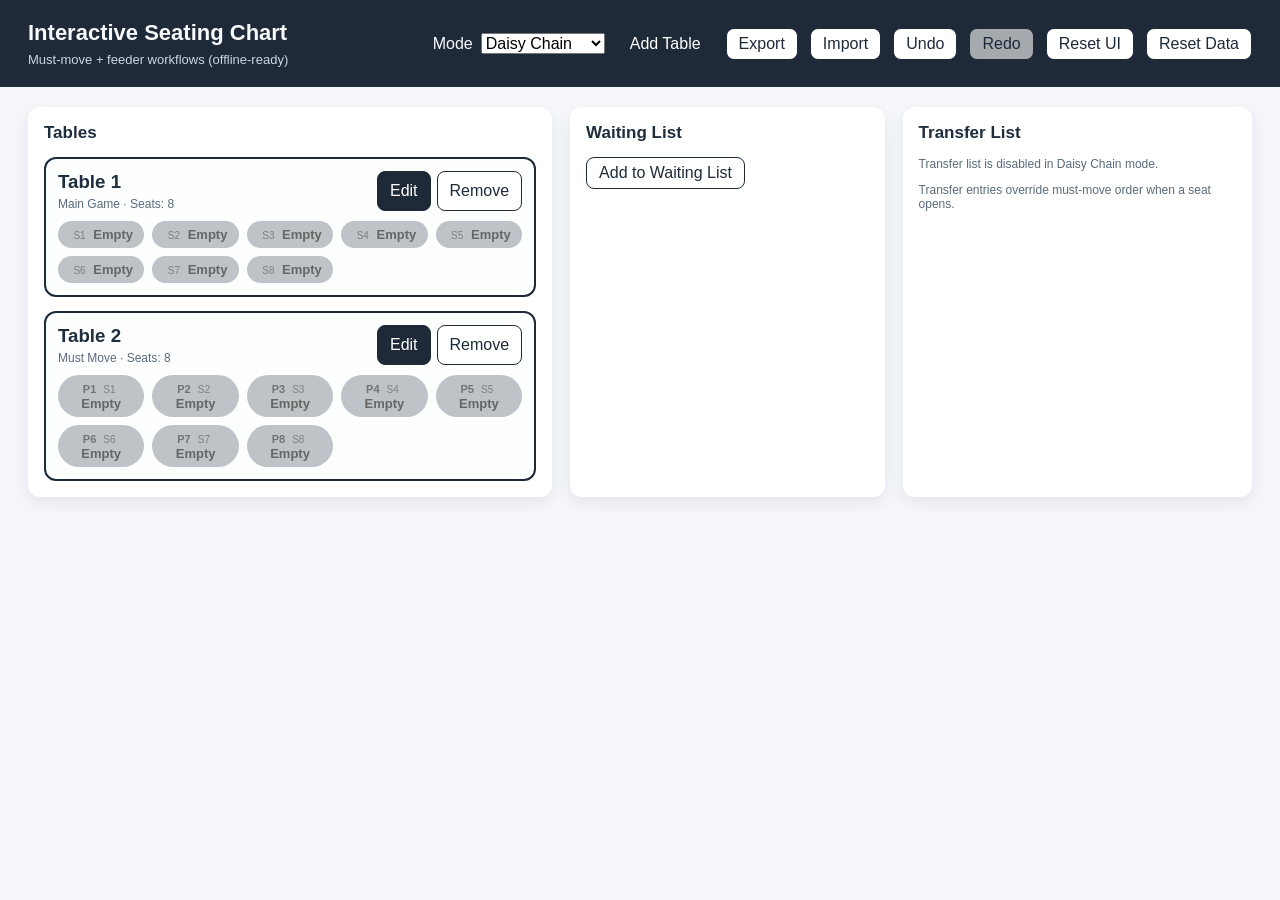
<file: index.html>
<!doctype html>
<html lang="en">
  <head>
    <meta charset="utf-8" />
    <meta name="viewport" content="width=device-width, initial-scale=1" />
    <title>Interactive Seating Chart</title>
    <meta name="theme-color" content="#1e2a38" />
    <link rel="manifest" href="manifest.json" />
    <link rel="icon" href="icon.svg" type="image/svg+xml" />
    <link rel="stylesheet" href="styles.css" />
  </head>
  <body>
    <header class="app-header">
      <div>
        <h1>Interactive Seating Chart</h1>
        <p class="subtitle">Must-move + feeder workflows (offline-ready)</p>
      </div>
      <div class="header-actions">
        <label class="toggle">
          <span>Mode</span>
          <select id="modeSelect">
            <option value="daisy">Daisy Chain</option>
            <option value="feeder">Feeder Tables</option>
          </select>
        </label>
        <button id="addTableBtn">Add Table</button>
        <button id="exportBtn" class="secondary">Export</button>
        <button id="importBtn" class="secondary">Import</button>
        <input id="importInput" type="file" accept="application/json" hidden />
        <button id="undoBtn" class="secondary" title="Undo last move">Undo</button>
        <button id="redoBtn" class="secondary" title="Redo move">Redo</button>
        <button id="resetUiBtn" class="secondary">Reset UI</button>
        <button id="resetBtn" class="secondary">Reset Data</button>
      </div>
    </header>

    <main class="layout">
      <section class="panel">
        <h2>Tables</h2>
        <div id="tablesContainer" class="tables-grid"></div>
      </section>

      <section class="panel">
        <h2>Waiting List</h2>
        <div id="waitingListContainer"></div>
        <button id="addWaitingBtn" class="secondary">Add to Waiting List</button>
      </section>

      <section class="panel">
        <h2>Transfer List</h2>
        <div id="transferListContainer"></div>
        <p class="hint">
          Transfer entries override must-move order when a seat opens.
        </p>
      </section>
    </main>

    <template id="tableCardTemplate">
      <div class="table-card">
        <div class="table-card__header">
          <div>
            <h3 class="table-name"></h3>
            <p class="table-meta"></p>
          </div>
          <div class="table-card__actions">
            <button class="select-table">Edit</button>
            <button class="remove-table secondary">Remove</button>
          </div>
        </div>
        <div class="seats-preview"></div>
      </div>
    </template>

    <template id="editorTemplate">
      <div class="editor">
        <div class="editor-header">
          <label>
            Table Name
            <input type="text" class="table-name-input" />
          </label>
          <label>
            Table Type
            <select class="table-type-input">
              <option value="main">Main Game</option>
              <option value="mm">Must Move</option>
              <option value="feeder">Feeder</option>
            </select>
          </label>
          <label>
            Seats
            <select class="seat-count-input">
              <option value="2">2</option>
              <option value="3">3</option>
              <option value="4">4</option>
              <option value="5">5</option>
              <option value="6">6</option>
              <option value="7">7</option>
              <option value="8">8</option>
              <option value="9">9</option>
              <option value="10">10</option>
            </select>
          </label>
        </div>

        <div class="color-row">
          <label>
            Label Color
            <input type="color" class="label-color-input" />
          </label>
          <label>
            Seat Filled Color
            <input type="color" class="seat-full-color-input" />
          </label>
          <label>
            Seat Empty Color
            <input type="color" class="seat-empty-color-input" />
          </label>
        </div>

        <div class="link-row">
          <label class="daisy-link">
            Feeds To (Daisy)
            <select class="daisy-next-input"></select>
          </label>
          <label class="feeder-link">
            Feeder Table (for Main)
            <select class="feeder-input"></select>
          </label>
        </div>

        <h3>Seats</h3>
        <div class="seat-list"></div>

        <h3>Priority Order</h3>
        <div class="priority-list"></div>
      </div>
    </template>

    <div id="seatModal" class="modal" hidden>
      <div class="modal__content">
        <div class="modal__header">
          <h3 id="seatModalTitle">Seat Editor</h3>
          <button id="seatModalClose" class="secondary">Close</button>
        </div>
        <div class="modal__body">
          <label>
            Player name / notes
            <input id="seatModalName" type="text" />
          </label>
          <label>
            Seat number
            <input id="seatModalNumber" type="number" min="1" />
          </label>
          <div id="seatModalPriority" class="seat-modal-meta"></div>
          <div class="modal__actions">
            <button id="seatModalHold">Hold</button>
            <button id="seatModalTransfer" class="secondary">Transfer</button>
            <button id="seatModalRemove" class="secondary">Remove</button>
            <button id="seatModalSave">Save</button>
          </div>
        </div>
      </div>
    </div>

    <div id="tableModal" class="modal" hidden>
      <div class="modal__content modal__content--wide">
        <div class="modal__header">
          <h3 id="tableModalTitle">Table Editor</h3>
          <button id="tableModalClose" class="secondary">Close</button>
        </div>
        <div id="tableModalContent" class="modal__body"></div>
      </div>
    </div>

    <script src="app.js"></script>
  </body>
</html>
</file>
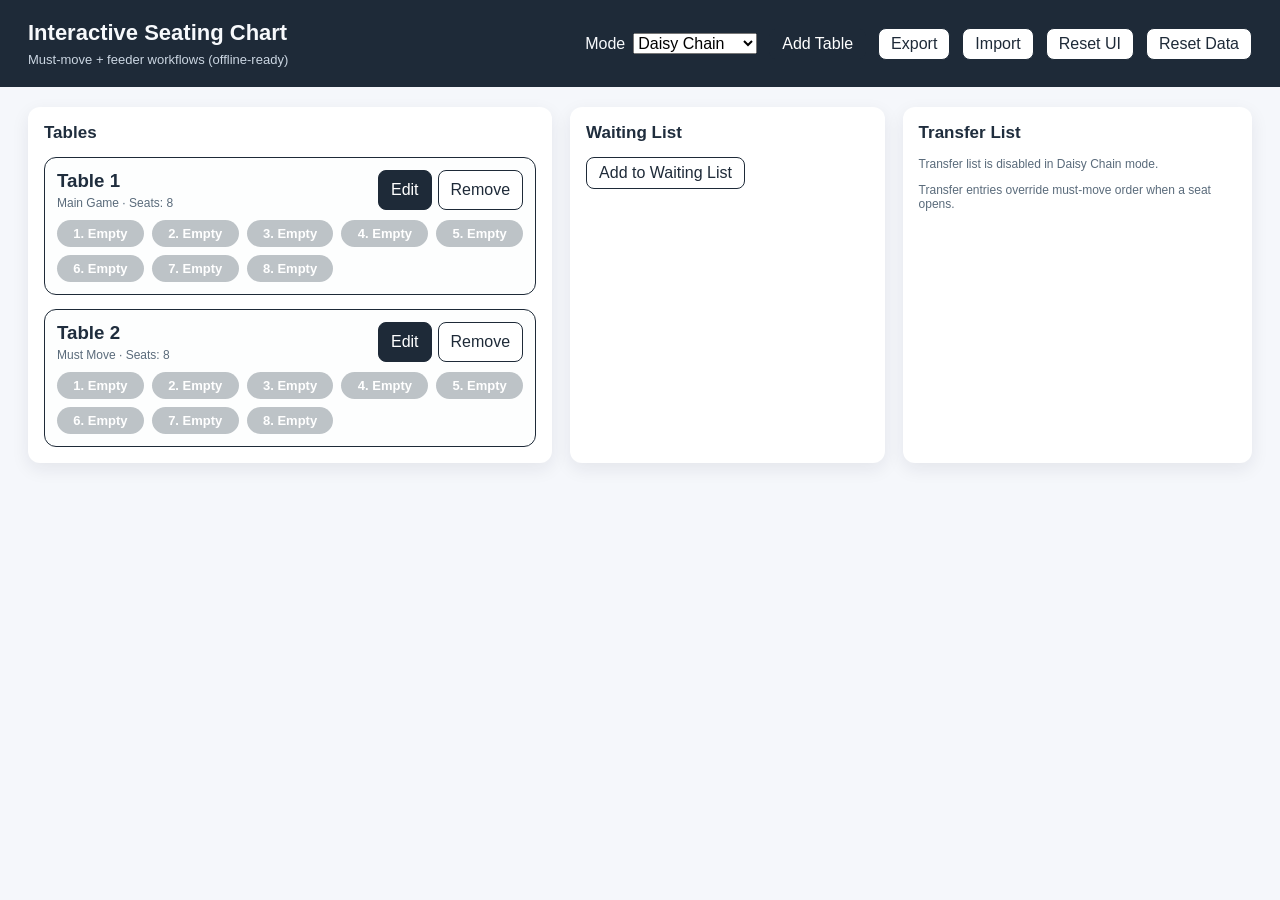
<file: table/index.html>
<!doctype html>
<html lang="en">
  <head>
    <meta charset="utf-8" />
    <meta name="viewport" content="width=device-width, initial-scale=1" />
    <title>Interactive Seating Chart</title>
    <meta name="theme-color" content="#1e2a38" />
    <link rel="manifest" href="manifest.json" />
    <link rel="icon" href="icon.svg" type="image/svg+xml" />
    <link rel="stylesheet" href="styles.css" />
  </head>
  <body>
    <header class="app-header">
      <div>
        <h1>Interactive Seating Chart</h1>
        <p class="subtitle">Must-move + feeder workflows (offline-ready)</p>
      </div>
      <div class="header-actions">
        <label class="toggle">
          <span>Mode</span>
          <select id="modeSelect">
            <option value="daisy">Daisy Chain</option>
            <option value="feeder">Feeder Tables</option>
          </select>
        </label>
        <button id="addTableBtn">Add Table</button>
        <button id="exportBtn" class="secondary">Export</button>
        <button id="importBtn" class="secondary">Import</button>
        <input id="importInput" type="file" accept="application/json" hidden />
        <button id="resetUiBtn" class="secondary">Reset UI</button>
        <button id="resetBtn" class="secondary">Reset Data</button>
      </div>
    </header>

    <main class="layout">
      <section class="panel">
        <h2>Tables</h2>
        <div id="tablesContainer" class="tables-grid"></div>
      </section>

      <section class="panel">
        <h2>Waiting List</h2>
        <div id="waitingListContainer"></div>
        <button id="addWaitingBtn" class="secondary">Add to Waiting List</button>
      </section>

      <section class="panel">
        <h2>Transfer List</h2>
        <div id="transferListContainer"></div>
        <p class="hint">
          Transfer entries override must-move order when a seat opens.
        </p>
      </section>
    </main>

    <template id="tableCardTemplate">
      <div class="table-card">
        <div class="table-card__header">
          <div>
            <h3 class="table-name"></h3>
            <p class="table-meta"></p>
          </div>
          <div class="table-card__actions">
            <button class="select-table">Edit</button>
            <button class="remove-table secondary">Remove</button>
          </div>
        </div>
        <div class="seats-preview"></div>
      </div>
    </template>

    <template id="editorTemplate">
      <div class="editor">
        <div class="editor-header">
          <label>
            Table Name
            <input type="text" class="table-name-input" />
          </label>
          <label>
            Table Type
            <select class="table-type-input">
              <option value="main">Main Game</option>
              <option value="mm">Must Move</option>
              <option value="feeder">Feeder</option>
            </select>
          </label>
          <label>
            Seats
            <select class="seat-count-input">
              <option value="2">2</option>
              <option value="3">3</option>
              <option value="4">4</option>
              <option value="5">5</option>
              <option value="6">6</option>
              <option value="7">7</option>
              <option value="8">8</option>
              <option value="9">9</option>
              <option value="10">10</option>
            </select>
          </label>
        </div>

        <div class="color-row">
          <label>
            Label Color
            <input type="color" class="label-color-input" />
          </label>
          <label>
            Seat Filled Color
            <input type="color" class="seat-full-color-input" />
          </label>
          <label>
            Seat Empty Color
            <input type="color" class="seat-empty-color-input" />
          </label>
        </div>

        <div class="link-row">
          <label class="daisy-link">
            Feeds To (Daisy)
            <select class="daisy-next-input"></select>
          </label>
          <label class="feeder-link">
            Feeder Table (for Main)
            <select class="feeder-input"></select>
          </label>
        </div>

        <h3>Seats</h3>
        <div class="seat-list"></div>

        <h3>Priority Order</h3>
        <div class="priority-list"></div>
      </div>
    </template>

    <div id="seatModal" class="modal" hidden>
      <div class="modal__content">
        <div class="modal__header">
          <h3 id="seatModalTitle">Seat Editor</h3>
          <button id="seatModalClose" class="secondary">Close</button>
        </div>
        <div class="modal__body">
          <label>
            Player name / notes
            <input id="seatModalName" type="text" />
          </label>
          <label>
            Seat number
            <input id="seatModalNumber" type="number" min="1" />
          </label>
          <div id="seatModalPriority" class="seat-modal-meta"></div>
          <div class="modal__actions">
            <button id="seatModalHold">Hold</button>
            <button id="seatModalTransfer" class="secondary">Transfer</button>
            <button id="seatModalRemove" class="secondary">Remove</button>
            <button id="seatModalSave">Save</button>
          </div>
        </div>
      </div>
    </div>

    <div id="tableModal" class="modal" hidden>
      <div class="modal__content modal__content--wide">
        <div class="modal__header">
          <h3 id="tableModalTitle">Table Editor</h3>
          <button id="tableModalClose" class="secondary">Close</button>
        </div>
        <div id="tableModalContent" class="modal__body"></div>
      </div>
    </div>

    <script src="app.js"></script>
  </body>
</html>
</file>
<file: styles.css>
*,
*::before,
*::after {
  box-sizing: border-box;
}

[hidden] {
  display: none !important;
}

body {
  margin: 0;
  font-family: "Segoe UI", Tahoma, sans-serif;
  color: #1f2d3d;
  background: #f5f7fb;
}

.app-header {
  display: flex;
  align-items: center;
  justify-content: space-between;
  gap: 24px;
  padding: 20px 28px;
  background: #1e2a38;
  color: #f7f9fc;
}

.app-header h1 {
  margin: 0 0 6px;
  font-size: 22px;
}

.subtitle {
  margin: 0;
  font-size: 13px;
  color: #cbd6e2;
}

.header-actions {
  display: flex;
  gap: 12px;
  align-items: center;
}

.layout {
  display: grid;
  grid-template-columns: 1.5fr 0.9fr 1fr;
  gap: 18px;
  padding: 20px 28px 28px;
}

.panel {
  background: #fff;
  border-radius: 12px;
  padding: 16px;
  box-shadow: 0 6px 18px rgba(20, 30, 50, 0.08);
  min-height: 120px;
}

.panel h2 {
  margin-top: 0;
  font-size: 17px;
}

button,
select,
input {
  font: inherit;
}

button {
  border: 1px solid #1e2a38;
  background: #1e2a38;
  color: #fff;
  padding: 6px 12px;
  border-radius: 8px;
  cursor: pointer;
}

button.secondary {
  background: #fff;
  color: #1e2a38;
}

button:disabled {
  opacity: 0.6;
  cursor: not-allowed;
}

.toggle {
  display: flex;
  align-items: center;
  gap: 8px;
}

.tables-grid {
  display: grid;
  gap: 14px;
}

.table-card {
  border: 2px solid #e1e7ef;
  border-radius: 12px;
  padding: 12px;
  background: #fdfefe;
}

.table-card__header {
  display: flex;
  justify-content: space-between;
  gap: 12px;
}

.table-card__header h3 {
  margin: 0 0 4px;
}

.table-meta {
  margin: 0;
  font-size: 12px;
  color: #5a6b7b;
}

.table-card__actions {
  display: flex;
  gap: 6px;
}

.seats-preview {
  display: grid;
  grid-template-columns: repeat(auto-fill, minmax(80px, 1fr));
  gap: 8px;
  margin-top: 10px;
}

.seat-pill {
  border-radius: 999px;
  padding: 6px 8px;
  font-size: 13px;
  font-weight: 600;
  text-align: center;
  color: #fff;
}

.seat-flash {
  animation: seatFlash 1.2s ease-in-out 5;
  box-shadow: 0 0 20px rgba(255, 215, 0, 0.8);
}

.seat-priority {
  font-size: 11px;
  opacity: 0.85;
  margin-right: 4px;
}

.seat-number-badge {
  font-size: 10px;
  opacity: 0.7;
  margin-right: 4px;
  font-weight: 400;
}

@keyframes seatFlash {
  0%, 100% {
    transform: scale(1);
    opacity: 1;
  }
  50% {
    transform: scale(1.15);
    opacity: 0.9;
  }
}

.editor-header,
.color-row,
.link-row {
  display: grid;
  gap: 12px;
  grid-template-columns: repeat(auto-fit, minmax(180px, 1fr));
  margin-bottom: 14px;
}

.editor-header input,
.editor-header select,
.color-row input,
.link-row select {
  width: 100%;
  padding: 6px 8px;
  margin-top: 4px;
  border-radius: 6px;
  border: 1px solid #ccd6e2;
}

.seat-list {
  display: grid;
  gap: 10px;
}

.seat-row {
  display: grid;
  grid-template-columns: 1.4fr 0.7fr auto auto;
  gap: 8px;
  align-items: center;
}

.seat-row--active {
  border: 1px solid #1e2a38;
  border-radius: 8px;
  padding: 8px;
  background: #f0f4fa;
}

.seat-row input {
  padding: 6px 8px;
  border-radius: 6px;
  border: 1px solid #ccd6e2;
}

.seat-row .seat-number {
  width: 100%;
  min-width: 50px;
}

.seat-row .seat-flag {
  font-size: 11px;
  color: #b52323;
}

.seat-row .seat-actions {
  display: flex;
  gap: 6px;
}

.priority-list {
  display: grid;
  gap: 8px;
}

.priority-item {
  display: flex;
  align-items: center;
  gap: 8px;
  padding: 6px 8px;
  border: 1px solid #e1e7ef;
  border-radius: 8px;
}

.priority-item span {
  flex: 1;
}

.list-row {
  display: grid;
  grid-template-columns: 1fr auto auto;
  gap: 8px;
  align-items: center;
  padding: 6px 0;
  border-bottom: 1px solid #eef2f6;
}

.list-row:last-child {
  border-bottom: none;
}

.list-row input,
.list-row select {
  padding: 6px 8px;
  border-radius: 6px;
  border: 1px solid #ccd6e2;
}

.list-actions {
  display: flex;
  gap: 6px;
}

.hint {
  font-size: 12px;
  color: #5a6b7b;
}

.editor-empty {
  font-size: 14px;
  color: #5a6b7b;
}

.modal {
  position: fixed;
  inset: 0;
  background: rgba(30, 42, 56, 0.55);
  display: flex;
  align-items: center;
  justify-content: center;
  padding: 16px;
  z-index: 50;
}

.modal__content {
  width: min(420px, 100%);
  background: #fff;
  border-radius: 12px;
  padding: 16px;
  box-shadow: 0 12px 30px rgba(16, 24, 40, 0.2);
  max-height: 90vh;
  overflow: auto;
}

.modal__content--wide {
  width: min(720px, 100%);
}

.modal__header {
  display: flex;
  align-items: center;
  justify-content: space-between;
  gap: 12px;
}

.modal__body {
  display: grid;
  gap: 12px;
  margin-top: 12px;
  overflow: auto;
}

.modal__body label {
  display: grid;
  gap: 6px;
  font-size: 14px;
}

.modal__body input {
  padding: 8px 10px;
  border-radius: 8px;
  border: 1px solid #ccd6e2;
}

.modal__actions {
  display: flex;
  flex-wrap: wrap;
  gap: 8px;
  margin-top: 6px;
}

.seat-modal-meta {
  font-size: 13px;
  color: #5a6b7b;
}

.duplicate {
  border-color: #d33 !important;
  background: #fff1f1;
}

.flash {
  animation: flash 1s ease-in-out infinite;
}

@keyframes flash {
  0%,
  100% {
    box-shadow: 0 0 0 0 rgba(255, 165, 0, 0.8);
  }
  50% {
    box-shadow: 0 0 0 6px rgba(255, 165, 0, 0.2);
  }
}

@keyframes seatFlash {
  0%,
  100% {
    box-shadow: 0 0 0 0 rgba(255, 184, 0, 0.8);
  }
  50% {
    box-shadow: 0 0 0 6px rgba(255, 184, 0, 0.2);
  }
}

@media (max-width: 1023px) {
  .app-header {
    flex-direction: column;
    align-items: flex-start;
  }

  .header-actions {
    flex-wrap: wrap;
    width: 100%;
  }

  .layout {
    grid-template-columns: 1fr;
    padding: 16px;
  }

  button,
  select,
  input {
    font-size: 16px;
  }

  button {
    padding: 10px 14px;
  }

  .panel {
    padding: 14px;
  }

  .seat-row {
    grid-template-columns: 1fr;
  }

  .seat-row .seat-actions {
    justify-content: flex-start;
  }

  .priority-item {
    flex-wrap: wrap;
  }

  .list-row {
    grid-template-columns: 1fr;
  }

  .table-card__header {
    flex-direction: column;
    align-items: flex-start;
  }

  .table-card__actions {
    width: 100%;
  }
}
</file>
<file: table/styles.css>
*,
*::before,
*::after {
  box-sizing: border-box;
}

[hidden] {
  display: none !important;
}

body {
  margin: 0;
  font-family: "Segoe UI", Tahoma, sans-serif;
  color: #1f2d3d;
  background: #f5f7fb;
}

.app-header {
  display: flex;
  align-items: center;
  justify-content: space-between;
  gap: 24px;
  padding: 20px 28px;
  background: #1e2a38;
  color: #f7f9fc;
}

.app-header h1 {
  margin: 0 0 6px;
  font-size: 22px;
}

.subtitle {
  margin: 0;
  font-size: 13px;
  color: #cbd6e2;
}

.header-actions {
  display: flex;
  gap: 12px;
  align-items: center;
}

.layout {
  display: grid;
  grid-template-columns: 1.5fr 0.9fr 1fr;
  gap: 18px;
  padding: 20px 28px 28px;
}

.panel {
  background: #fff;
  border-radius: 12px;
  padding: 16px;
  box-shadow: 0 6px 18px rgba(20, 30, 50, 0.08);
  min-height: 120px;
}

.panel h2 {
  margin-top: 0;
  font-size: 17px;
}

button,
select,
input {
  font: inherit;
}

button {
  border: 1px solid #1e2a38;
  background: #1e2a38;
  color: #fff;
  padding: 6px 12px;
  border-radius: 8px;
  cursor: pointer;
}

button.secondary {
  background: #fff;
  color: #1e2a38;
}

button:disabled {
  opacity: 0.6;
  cursor: not-allowed;
}

.toggle {
  display: flex;
  align-items: center;
  gap: 8px;
}

.tables-grid {
  display: grid;
  gap: 14px;
}

.table-card {
  border: 1px solid #e1e7ef;
  border-radius: 12px;
  padding: 12px;
  background: #fdfefe;
}

.table-card__header {
  display: flex;
  justify-content: space-between;
  gap: 12px;
}

.table-card__header h3 {
  margin: 0 0 4px;
}

.table-meta {
  margin: 0;
  font-size: 12px;
  color: #5a6b7b;
}

.table-card__actions {
  display: flex;
  gap: 6px;
}

.seats-preview {
  display: grid;
  grid-template-columns: repeat(auto-fill, minmax(80px, 1fr));
  gap: 8px;
  margin-top: 10px;
}

.seat-pill {
  border-radius: 999px;
  padding: 6px 8px;
  font-size: 13px;
  font-weight: 600;
  text-align: center;
  color: #fff;
}

.seat-flash {
  animation: seatFlash 1.2s ease-in-out 3;
}

.editor-header,
.color-row,
.link-row {
  display: grid;
  gap: 12px;
  grid-template-columns: repeat(auto-fit, minmax(180px, 1fr));
  margin-bottom: 14px;
}

.editor-header input,
.editor-header select,
.color-row input,
.link-row select {
  width: 100%;
  padding: 6px 8px;
  margin-top: 4px;
  border-radius: 6px;
  border: 1px solid #ccd6e2;
}

.seat-list {
  display: grid;
  gap: 10px;
}

.seat-row {
  display: grid;
  grid-template-columns: 1.4fr 0.7fr auto auto;
  gap: 8px;
  align-items: center;
}

.seat-row--active {
  border: 1px solid #1e2a38;
  border-radius: 8px;
  padding: 8px;
  background: #f0f4fa;
}

.seat-row input {
  padding: 6px 8px;
  border-radius: 6px;
  border: 1px solid #ccd6e2;
}

.seat-row .seat-number {
  width: 100%;
  min-width: 50px;
}

.seat-row .seat-flag {
  font-size: 11px;
  color: #b52323;
}

.seat-row .seat-actions {
  display: flex;
  gap: 6px;
}

.priority-list {
  display: grid;
  gap: 8px;
}

.priority-item {
  display: flex;
  align-items: center;
  gap: 8px;
  padding: 6px 8px;
  border: 1px solid #e1e7ef;
  border-radius: 8px;
}

.priority-item span {
  flex: 1;
}

.list-row {
  display: grid;
  grid-template-columns: 1fr auto auto;
  gap: 8px;
  align-items: center;
  padding: 6px 0;
  border-bottom: 1px solid #eef2f6;
}

.list-row:last-child {
  border-bottom: none;
}

.list-row input,
.list-row select {
  padding: 6px 8px;
  border-radius: 6px;
  border: 1px solid #ccd6e2;
}

.list-actions {
  display: flex;
  gap: 6px;
}

.hint {
  font-size: 12px;
  color: #5a6b7b;
}

.editor-empty {
  font-size: 14px;
  color: #5a6b7b;
}

.modal {
  position: fixed;
  inset: 0;
  background: rgba(30, 42, 56, 0.55);
  display: flex;
  align-items: center;
  justify-content: center;
  padding: 16px;
  z-index: 50;
}

.modal__content {
  width: min(420px, 100%);
  background: #fff;
  border-radius: 12px;
  padding: 16px;
  box-shadow: 0 12px 30px rgba(16, 24, 40, 0.2);
  max-height: 90vh;
  overflow: auto;
}

.modal__content--wide {
  width: min(720px, 100%);
}

.modal__header {
  display: flex;
  align-items: center;
  justify-content: space-between;
  gap: 12px;
}

.modal__body {
  display: grid;
  gap: 12px;
  margin-top: 12px;
  overflow: auto;
}

.modal__body label {
  display: grid;
  gap: 6px;
  font-size: 14px;
}

.modal__body input {
  padding: 8px 10px;
  border-radius: 8px;
  border: 1px solid #ccd6e2;
}

.modal__actions {
  display: flex;
  flex-wrap: wrap;
  gap: 8px;
  margin-top: 6px;
}

.seat-modal-meta {
  font-size: 13px;
  color: #5a6b7b;
}

.duplicate {
  border-color: #d33 !important;
  background: #fff1f1;
}

.flash {
  animation: flash 1s ease-in-out infinite;
}

@keyframes flash {
  0%,
  100% {
    box-shadow: 0 0 0 0 rgba(255, 165, 0, 0.8);
  }
  50% {
    box-shadow: 0 0 0 6px rgba(255, 165, 0, 0.2);
  }
}

@keyframes seatFlash {
  0%,
  100% {
    box-shadow: 0 0 0 0 rgba(255, 184, 0, 0.8);
  }
  50% {
    box-shadow: 0 0 0 6px rgba(255, 184, 0, 0.2);
  }
}

@media (max-width: 1023px) {
  .app-header {
    flex-direction: column;
    align-items: flex-start;
  }

  .header-actions {
    flex-wrap: wrap;
    width: 100%;
  }

  .layout {
    grid-template-columns: 1fr;
    padding: 16px;
  }

  button,
  select,
  input {
    font-size: 16px;
  }

  button {
    padding: 10px 14px;
  }

  .panel {
    padding: 14px;
  }

  .seat-row {
    grid-template-columns: 1fr;
  }

  .seat-row .seat-actions {
    justify-content: flex-start;
  }

  .priority-item {
    flex-wrap: wrap;
  }

  .list-row {
    grid-template-columns: 1fr;
  }

  .table-card__header {
    flex-direction: column;
    align-items: flex-start;
  }

  .table-card__actions {
    width: 100%;
  }
}
</file>
